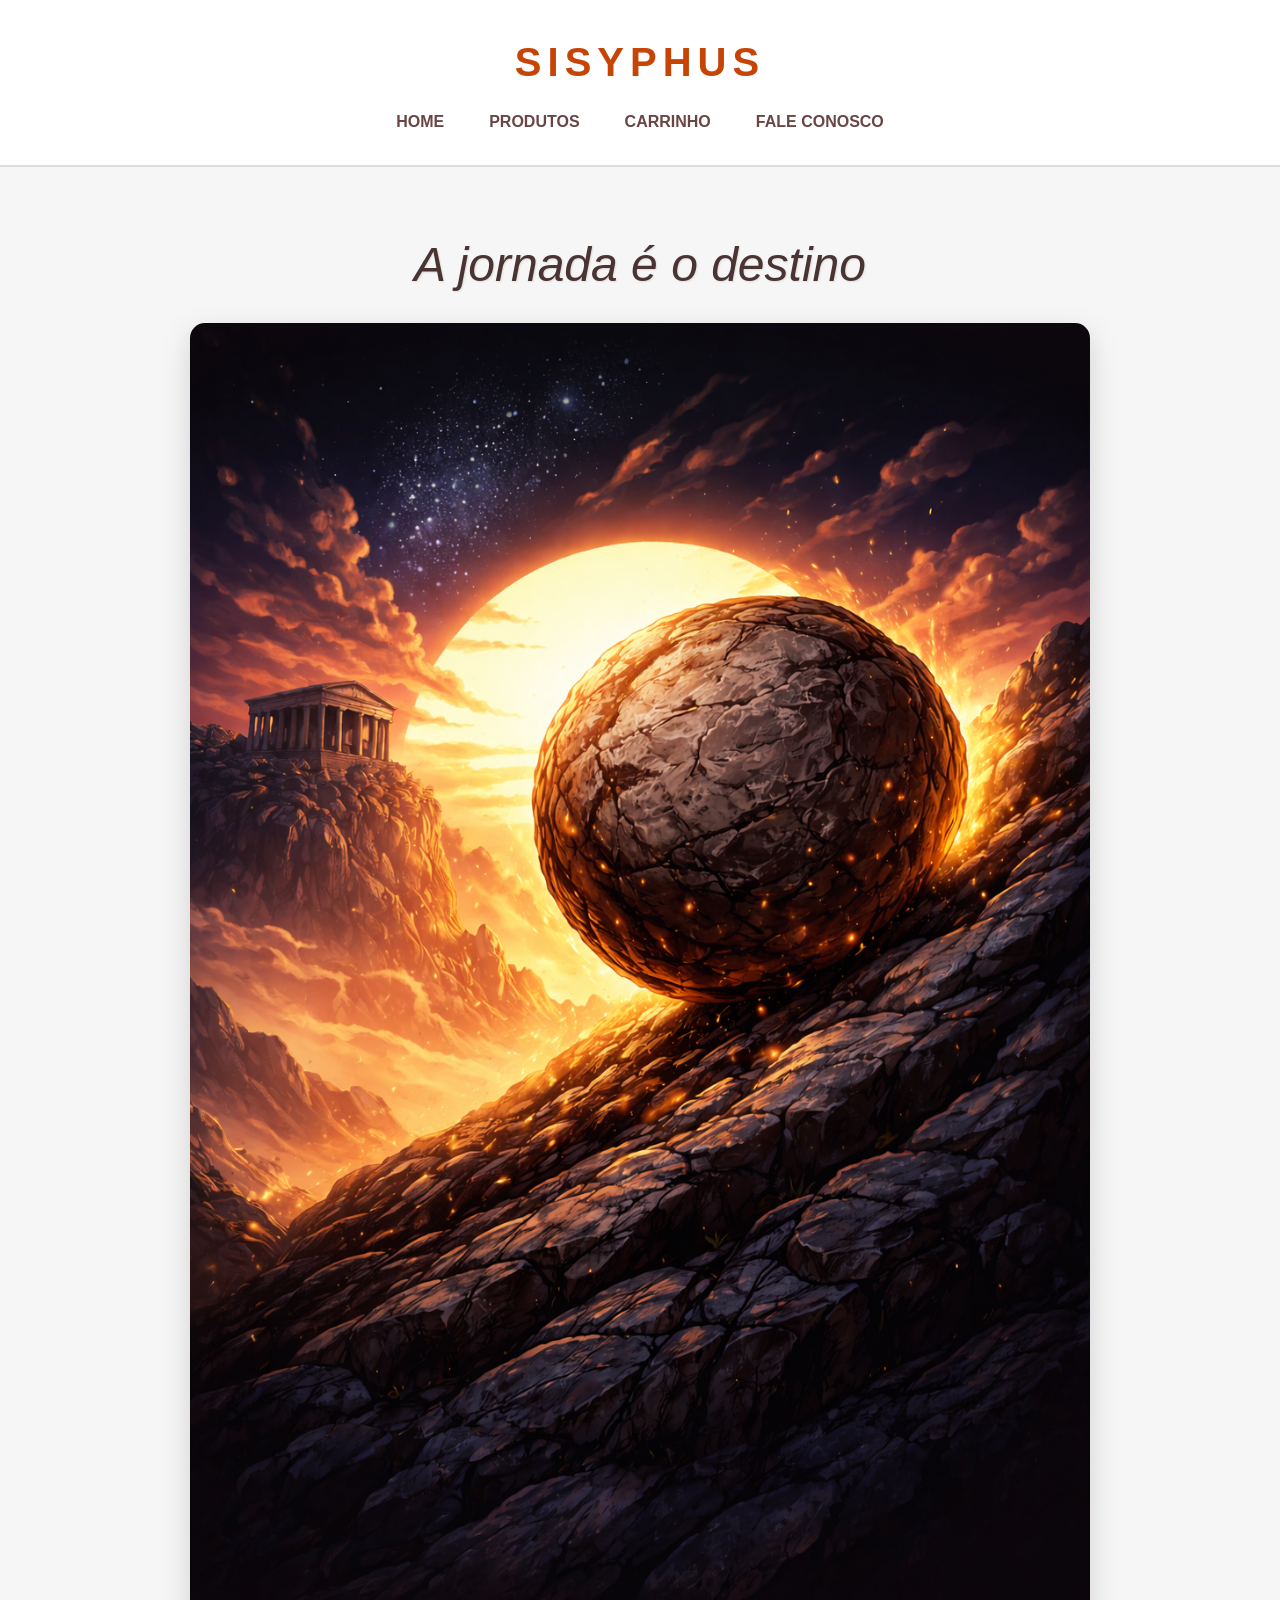
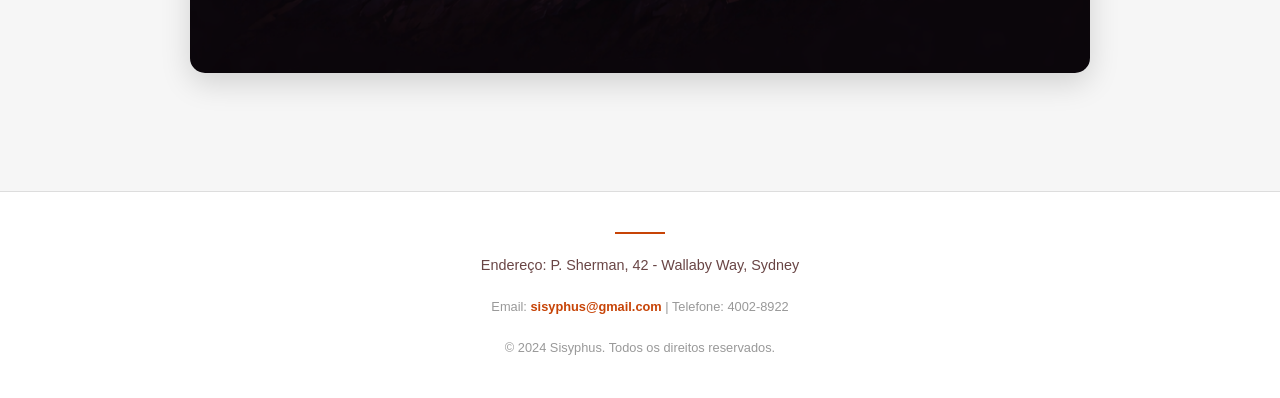
<file: Sisyphus-site/html/index.html>
<!DOCTYPE html>
<html lang="pt-BR">

<head>
    <meta charset="UTF-8">
    <meta name="viewport" content="width=device-width, initial-scale=1.0">
    <title>Sisyphus - A jornada é o destino</title>
    <link rel="stylesheet" href="imagens/css/index.css">
</head> 

<body>
    <header>
        <h1>Sisyphus</h1>
        <nav>
            <ul>
                <li><a href="noticia.html">Home</a></li>
                <li><a href="products.html">Produtos</a></li>
                <li><a href="cart.html">Carrinho</a></li>
                <li><a href="contact.html">Fale Conosco</a></li>
            </ul>
        </nav>
    </header>

    <main>
        <section class="banner-principal">
            <div class="produto-item">
                <h2>A jornada é o destino</h2>
                <img src="imagens/A rocha e o sol flamejante.png" alt="Sísifo empurrando a rocha sob um sol flamejante" >
            </div>
        </section>
    </main>

    <footer>
        <hr> <address>
            <p>Endereço: P. Sherman, 42 - Wallaby Way, Sydney</p>
            <p>Email: <a href="mailto:pipocaroll@gmail.com">sisyphus@gmail.com</a> | Telefone: 4002-8922</p>
        </address>
        <p>&copy; 2024 Sisyphus. Todos os direitos reservados.</p>
    </footer>

</body>
</html>
</file>
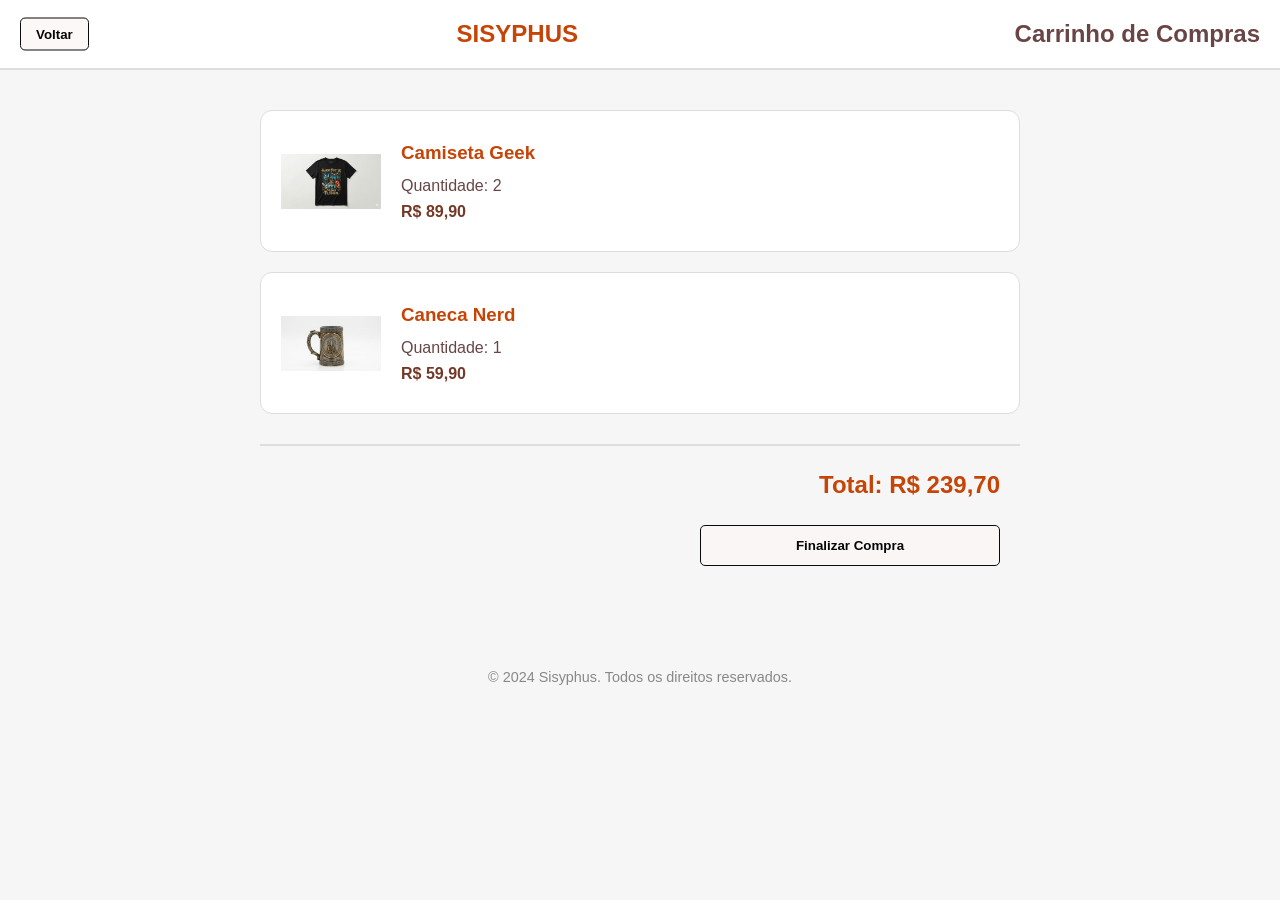
<file: Sisyphus-site/html/cart.html>
<!DOCTYPE html>
<html lang="pt-br">
<head>
    <meta charset="UTF-8">
    <title>Carrinho de Compras - Sisyphus</title>
    <link rel="stylesheet" href="imagens/css/cart.css">
</head>
<body>

    <header>
        <button onclick="history.back()">Voltar</button>
        <h1>Sisyphus</h1>
        <h2>Carrinho de Compras</h2>
    </header>

    <main class="container-carrinho">
        <div class="carrinho-item">
            <img src="imagens/blusa harry potter.png" alt="Camiseta Harry Potter">
            <div class="detalhes-item">
                <h3>Camiseta Geek</h3>
                <p>Quantidade: 2</p>
                <p class="preco">R$ 89,90</p>
            </div>
        </div>

        <div class="carrinho-item">
            <img src="imagens/caneca do senhor dos aneis.png" alt="Caneca Senhor dos Anéis">
            <div class="detalhes-item">
                <h3>Caneca Nerd</h3>
                <p>Quantidade: 1</p>
                <p class="preco">R$ 59,90</p>
            </div>
        </div>

        <div class="carrinho-resumo">
            <h2>Total: R$ 239,70</h2>
            <button class="btn-finalizar">Finalizar Compra</button>
        </div>
    </main>

    <footer>
        <p>&copy; 2024 Sisyphus. Todos os direitos reservados.</p>
    </footer>

</body>
</html>
</file>
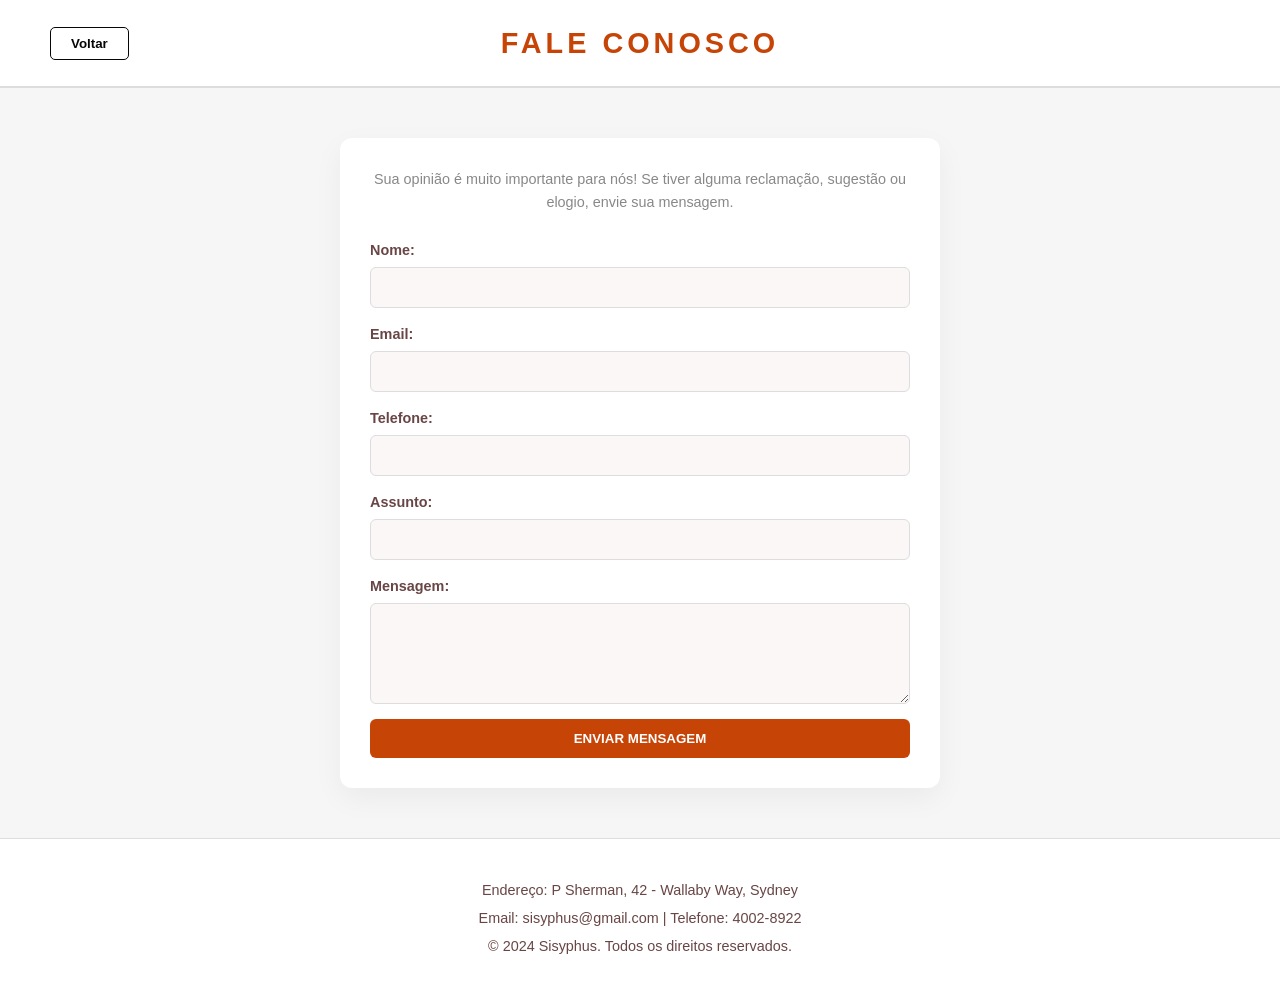
<file: Sisyphus-site/html/contact.html>
<!DOCTYPE html>
<html lang="pt-BR">

<head>
    <meta charset="UTF-8">
    <meta name="viewport" content="width=device-width, initial-scale=1.0">
    <meta name="description" content="Loja Sisyphus o maior acervo dos itens mais lendários do universo.">
    <title>Sisyphus Contact</title>
    <link rel="stylesheet" href="imagens/css/contact.css">
</head>

<body>
    
       <header>
    <button class="btn-voltar" onclick="history.back()">Voltar</button>
    <h1>Fale Conosco</h1>
    <div style="width: 80px;"></div> 
</header>
   

    <main>
        <div class="form-container">
            <p>Sua opinião é muito importante para nós! Se tiver alguma reclamação, sugestão ou elogio, envie sua mensagem.</p>

            <form action="submit_contact_form.php" method="post">
                <div class="campo-grupo">
                    <label for="name">Nome:</label>
                    <input type="text" id="name" name="name" required>
                </div>

                <div class="campo-grupo">
                    <label for="email">Email:</label>
                    <input type="email" id="email" name="email" required>
                </div>

                <div class="campo-grupo">
                    <label for="telefone">Telefone:</label>
                    <input type="tel" id="telefone" name="telefone" required>
                </div>

                <div class="campo-grupo">
                    <label for="assunto">Assunto:</label>
                    <input type="text" id="assunto" name="assunto">
                </div>

                <div class="campo-grupo">
                    <label for="message">Mensagem:</label>
                    <textarea id="message" name="message" rows="5" required></textarea>
                </div>

                <button type="submit">Enviar Mensagem</button>
            </form>
        </div>
    </main>

    <footer>
        <p>Endereço: P Sherman, 42 - Wallaby Way, Sydney</p>
        <p>Email: sisyphus@gmail.com | Telefone: 4002-8922</p>
        <p>&copy; 2024 Sisyphus. Todos os direitos reservados.</p>
    </footer>

</body>
</html>
</file>
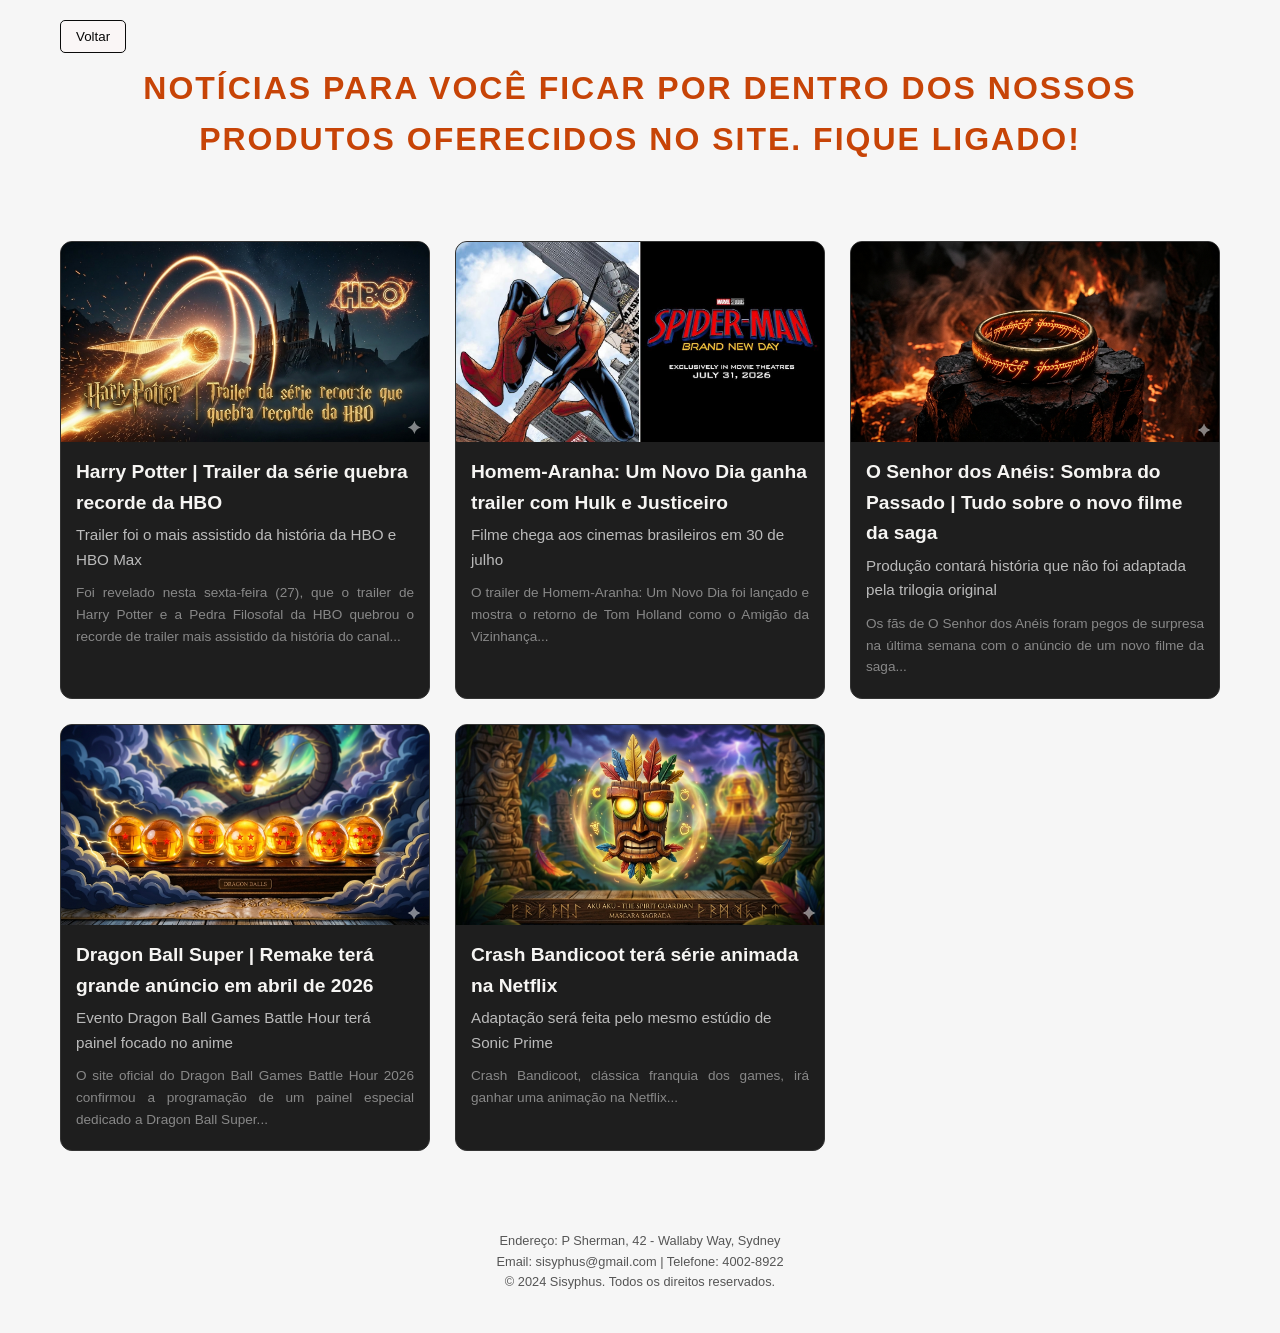
<file: Sisyphus-site/html/noticia.html>
<!DOCTYPE html>
<html lang="pt-BR">

<head>
    <meta charset="UTF-8">
    <meta name="viewport" content="width=device-width, initial-scale=1.0">
    <meta name="description" content="Loja Sisyphus o maior acervo dos itens mais lendários do universo. Não role até o fim para voltar ao início!">
    <title>Sisyphus</title>
    <link rel="stylesheet" href="imagens/css/noticia.css">
</head>

<body>
    <header>
        </header>

    <main>
        <section class="destaques-produtos">
            <button onclick="history.go(-1)">Voltar</button>
            <br>
          
            <h1> Notícias para você ficar por dentro dos nossos produtos oferecidos no site. Fique Ligado!</h1>
            
            <br>
            <div class="noticias">
                <div class="noticia-item">
                    <a href="https://www.omelete.com.br/series-tv/harry-potter-trailer-da-serie-quebra-recorde-hbo"target="_blank" rel="noopener noreferrer">
                        <img src="imagens/Harry-Poter-Noticia.png" width="1250" alt="Notícia Harry Potter">
                    </a>
                    <h2>Harry Potter | Trailer da série quebra recorde da HBO</h2>
                    <h3>Trailer foi o mais assistido da história da HBO e HBO Max</h3>
                    <p>Foi revelado nesta sexta-feira (27), que o trailer de Harry Potter e a Pedra Filosofal da HBO quebrou o recorde de trailer mais assistido da história do canal...</p>
                </div>

                <div class="noticia-item">
                    <a href="https://www.omelete.com.br/filmes/homem-aranha-um-novo-dia-trailer-oficial"target="_blank" rel="noopener noreferrer">
                        <img src="imagens/Homem-Aranha-Noticia.jpeg" width="1250"  alt="Notícia Homem-Aranha">
                    </a>
                    <h2>Homem-Aranha: Um Novo Dia ganha trailer com Hulk e Justiceiro</h2>
                    <h3>Filme chega aos cinemas brasileiros em 30 de julho</h3>
                    <p>O trailer de Homem-Aranha: Um Novo Dia foi lançado e mostra o retorno de Tom Holland como o Amigão da Vizinhança...</p>
                </div>
                <div class="noticia-item">
                    <a href="https://www.omelete.com.br/filmes/o-senhor-dos-aneis-novo-filme-sombras-do-passado-tudo-sobre"target="_blank" rel="noopener noreferrer">
                        <img src="imagens/anel-destaque.png" width="1250" alt="Notícia Anel de Sauron">
                    </a>
                    <h2>O Senhor dos Anéis: Sombra do Passado | Tudo sobre o novo filme da saga</h2>
                    <h3>Produção contará história que não foi adaptada pela trilogia original</h3>
                    <p>Os fãs de O Senhor dos Anéis foram pegos de surpresa na última semana com o anúncio de um novo filme da saga...</p>
                    
                </div>
                <div class="noticia-item">
                    <a href="https://www.omelete.com.br/mangas-animes/dragon-ball-super-remake-tera-anuncio-em-abril"target="_blank" rel="noopener noreferrer">
                        <img src="imagens/esferas-destaque.png" width="1250" alt="Notícia Dragão Ball Z">
                    </a>
                    <h2>Dragon Ball Super | Remake terá grande anúncio em abril de 2026</h2>
                    <h3>Evento Dragon Ball Games Battle Hour terá painel focado no anime</h3>
                    <p>O site oficial do Dragon Ball Games Battle Hour 2026 confirmou a programação de um painel especial dedicado a Dragon Ball Super...</p>
                    
                </div>

                <div class="noticia-item">
                    <a href="https://www.omelete.com.br/games/crash-bandicoot-serie-animada-netflix"target="_blank" rel="noopener noreferrer">
                        <img src="imagens/akuaku-destaques.png"  width="1250" alt="Notícia Aku Aku">
                    </a>
                    <h2>Crash Bandicoot terá série animada na Netflix</h2>
                    <h3>Adaptação será feita pelo mesmo estúdio de Sonic Prime</h3>
                    <p>Crash Bandicoot, clássica franquia dos games, irá ganhar uma animação na Netflix...</p>
                    
                </div>
                
            </div>

        </section>
    </main>

    <footer>
        <p>Endereço: P Sherman, 42 - Wallaby Way, Sydney</p>
        <p>Email: sisyphus@gmail.com | Telefone: 4002-8922</p>
        <p>&copy; 2024 Sisyphus. Todos os direitos reservados.</p>
        </footer>
        

</body>
</html>
</file>
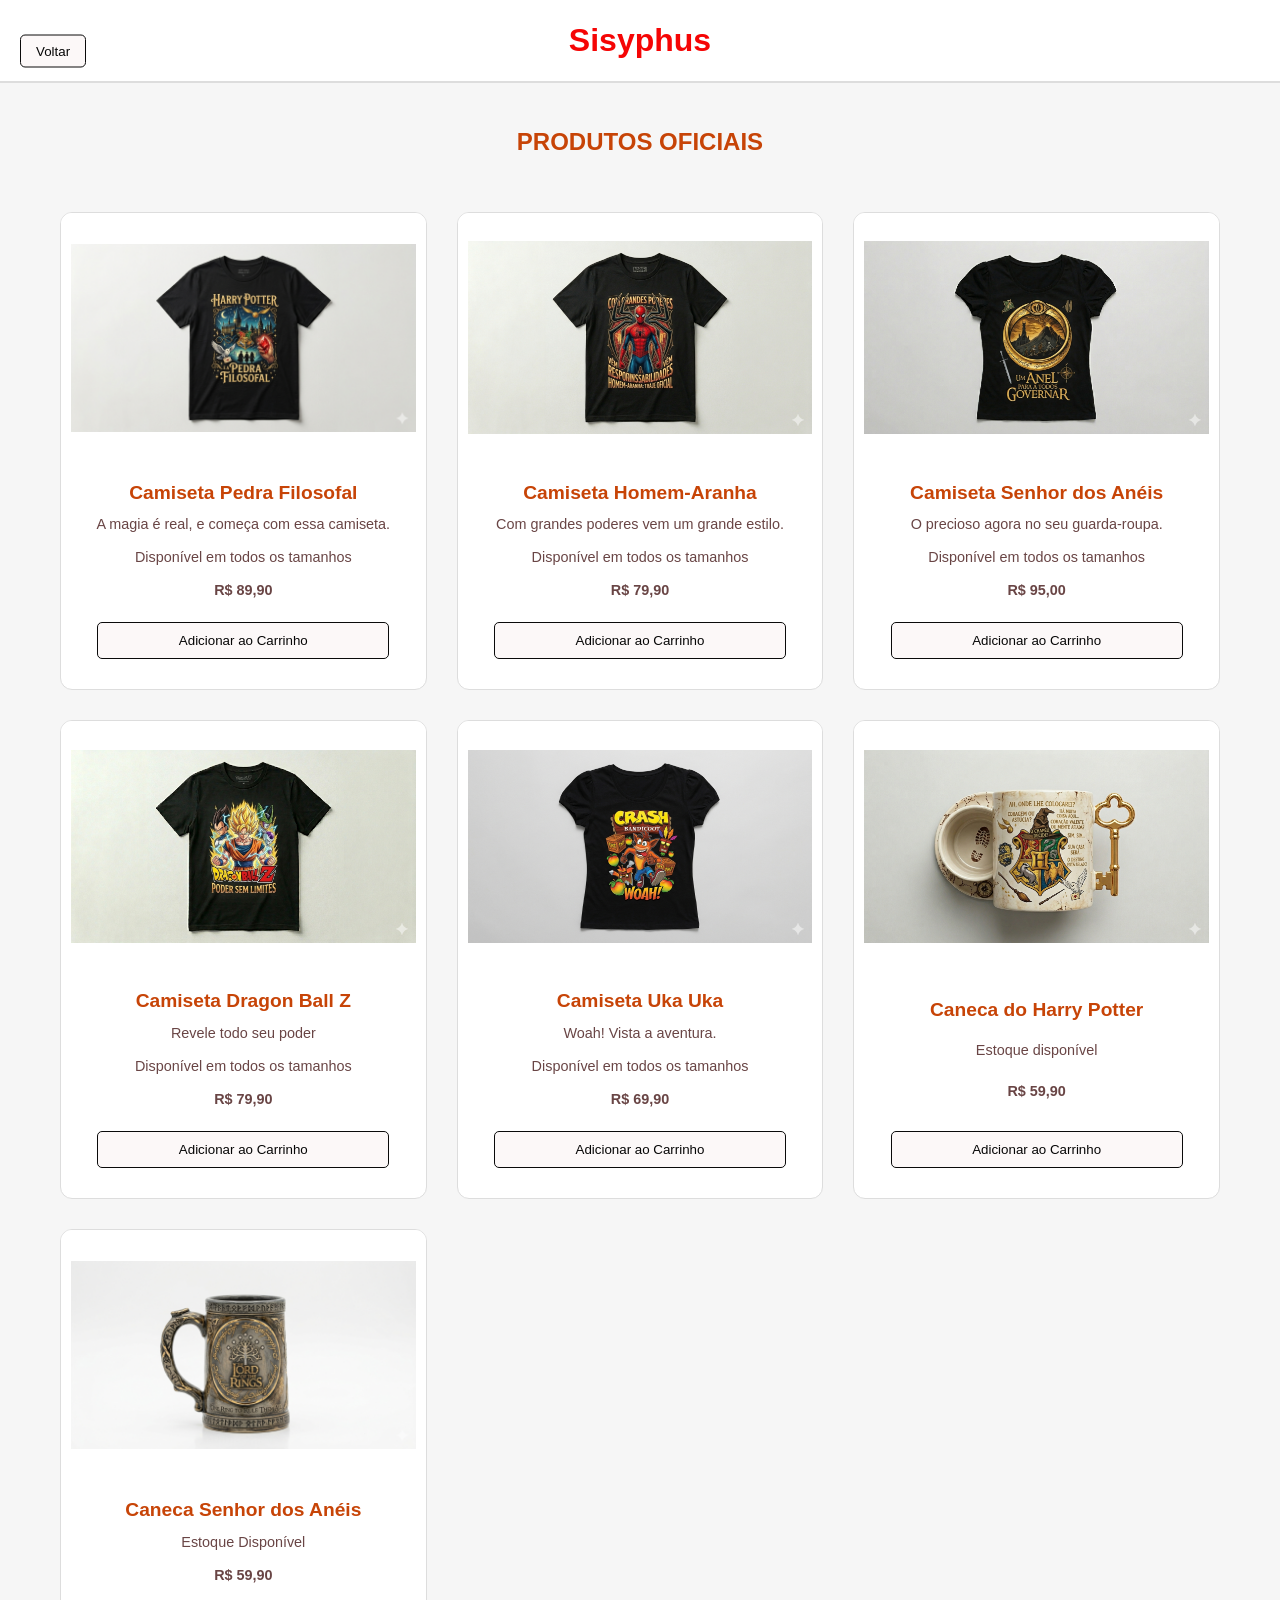
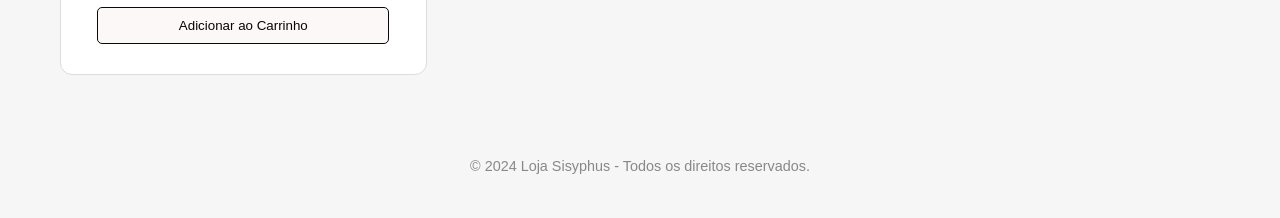
<file: Sisyphus-site/html/products.html>
<!DOCTYPE html>
<html lang="pt-BR">

<head>
    <meta charset="UTF-8">
    <meta name="viewport" content="width=device-width, initial-scale=1.0">
    <meta name="description" content="Loja Sisyphus o maior acervo dos itens mais lendários do universo.">
    <title>Sisyphus Products</title>
    <link rel="stylesheet" href="imagens/css/products.css">
</head>

<body>
    <header>
        <button onclick="history.back()">Voltar</button>
        <h1>Sisyphus</h1>
        <nav>
            
        </nav>
    </header>
     
    <main>
       
        <section class="vitrine-produtos">
            
            <h2>Produtos Oficiais</h2>

            <div class="produto-item">
                <img src="imagens/blusa harry potter.png" width="800" alt="Camisa Harry Potter">
                <h3>Camiseta Pedra Filosofal</h3>
                <p>A magia é real, e começa com essa camiseta.</p>
                <p>Disponível em todos os tamanhos</p>
                <p><strong>R$ 89,90</strong></p>
                <button>Adicionar ao Carrinho</button>
            </div>

            <div class="produto-item">
                <img src="imagens/blusa homem-aranha.png" width="800"   alt="Camisa Homem-Aranha">
                <h3>Camiseta Homem-Aranha</h3>
                <p>Com grandes poderes vem um grande estilo.</p>
                <p>Disponível em todos os tamanhos</p>
                <p><strong>R$ 79,90</strong></p>
                <button>Adicionar ao Carrinho</button>
            </div>

            <div class="produto-item">
                <img src="imagens/blusa senhor dos aneis.png"  width="800" alt="Camisa Sauron">
                <h3>Camiseta Senhor dos Anéis</h3>
                <p>O precioso agora no seu guarda-roupa.</p>
                  <p>Disponível em todos os tamanhos</p>
                <p><strong>R$ 95,00</strong></p>
                <button>Adicionar ao Carrinho</button>
            </div>

             <div class="produto-item">
                <img src="imagens/blusa dragon ball z.png"  width="800" alt="Camisa Dragon Ball Z">
                <h3>Camiseta Dragon Ball Z</h3>
                <p>Revele todo seu poder </p>
                <p>Disponível em todos os tamanhos</p>
                <p><strong>R$ 79,90</strong></p>
                <button>Adicionar ao Carrinho</button>
            </div>

             <div class="produto-item">
                <img src="imagens/blusa UKA UKA.png" width="800" alt="Camisa Crash Bandicoot">
                <h3>Camiseta Uka Uka</h3>
                <p>Woah! Vista a aventura.</p>
                <p>Disponível em todos os tamanhos</p>
                <p><strong>R$ 69,90</strong></p>
                <button>Adicionar ao Carrinho</button>
            </div>

            <div class="produto-item">
                <img src="imagens/caneca harry potter.png" width="800" alt="Caneca do Harry Potter">
                <h3>Caneca do Harry Potter</h3>
                <p>Estoque disponível</p>
                <p><strong>R$ 59,90</strong></p>
                <button>Adicionar ao Carrinho</button>
            </div>

            <div class="produto-item">
                <img src="imagens/caneca do senhor dos aneis.png" width="800" alt="Caneca Senhor dos Aneis">
                <h3>Caneca Senhor dos Anéis</h3>
                <p>Estoque Disponível</p>
                <p><strong>R$ 59,90</strong></p>
                <button>Adicionar ao Carrinho</button>
            </div>

        </section>
    </main>

    <footer>
        <p>&copy; 2024 Loja Sisyphus - Todos os direitos reservados.</p>
    </footer>

</body>
</html>
</file>
<file: Sisyphus-site/html/imagens/css/index.css>
/* Configurações Gerais */
* {
    margin: 0;
    padding: 0;
    box-sizing: border-box;
    font-family: 'Segoe UI', Tahoma, Geneva, Verdana, sans-serif;
}

body {
    background-color: #f6f6f6;
    color: #694545;
    line-height: 1.6;
}


header {
    background-color: #ffffff;
    padding: 30px 50px;
    border-bottom: 2px solid #ddd;
    display: flex;
    flex-direction: column; 
    align-items: center; 
    gap: 15px;
}

header h1 {
    font-size: 2.5rem;
    color: #c74407;
    text-transform: uppercase;
    letter-spacing: 6px;
    text-align: center;
}

nav ul {
    list-style: none;
    display: flex;
    gap: 25px; 
}

nav ul li a {
    text-decoration: none;
    color: #694545; 
    font-weight: 600;
    font-size: 1rem;
    text-transform: uppercase;
    transition: 0.3s ease;
    padding: 5px 10px;
    border-radius: 4px;
}

nav ul li a:hover {
    color: #c74407; 
    background-color: #fcf7f7; 
}


.banner-principal {
    display: flex;
    justify-content: center;
    align-items: center;
    padding: 60px 20px;
    text-align: center;
    min-height: 70vh; 
}

.produto-item h2 {
    font-size: 3rem;
    margin-bottom: 20px;
    color: #4a3333;
    font-style: italic;
    font-weight: 300;
    text-shadow: 1px 1px 2px rgba(0,0,0,0.1);
}

.produto-item img {
    max-width: 900px; 
    width: 100%;     
    height: auto;
    border-radius: 15px; 
    box-shadow: 0 10px 30px rgba(0,0,0,0.15); 
    transition: transform 0.5s ease;
}

.produto-item img:hover {
    transform: scale(1.02); 
}


footer {
    background-color: #ffffff;
    color: #694545;
    padding: 40px 20px;
    text-align: center;
    border-top: 1px solid #ddd;
    margin-top: 50px;
}

footer hr {
    width: 50px;
    margin: 0 auto 20px;
    border: 0;
    border-top: 2px solid #c74407;
}

footer address {
    font-style: normal;
    margin-bottom: 15px;
}

footer address p {
    margin: 5px 0;
    font-size: 0.9rem;
}

footer a {
    color: #c74407;
    text-decoration: none;
    font-weight: bold;
}

footer p:last-child {
    font-size: 0.8rem;
    color: #999;
    margin-top: 20px;
}


@media (max-width: 600px) {
    nav ul {
        flex-direction: column; 
        gap: 10px;
        text-align: center;
    }
    
    .produto-item h2 {
        font-size: 2rem;
    }
}
</file>
<file: Sisyphus-site/html/imagens/css/cart.css>
/* Carrinho de Compras */
* {
    margin: 0;
    padding: 0;
    box-sizing: border-box;
    font-family: 'Segoe UI', Tahoma, Geneva, Verdana, sans-serif;
}

body {
    background-color: #f6f6f6;
    color: #694545;
    line-height: 1.6;
}

header {
    display: flex;
    align-items: center;
    padding: 15px 20px;
    background-color: #ffffff;
    border-bottom: 2px solid #ddd;
    position: relative; 
}

header h1 {
    flex-grow: 1;
    text-align: center;
    margin: 0;
    font-size: 1.5rem;
    color: #c74407;
    text-transform: uppercase;
}

header button {
    position: absolute; 
    left: 20px;         
    top: 50%;           
    transform: translateY(-50%); 
    width: auto !important; 
    padding: 8px 15px;
    margin: 0;
}


.container-carrinho {
    max-width: 800px;
    margin: 40px auto;
    padding: 0 20px;
}

.carrinho-item {
    background-color: #ffffff;
    border-radius: 12px;
    border: 1px solid #ddd;
    display: flex; 
    align-items: center;
    padding: 20px;
    margin-bottom: 20px;
    transition: transform 0.3s ease;
}

.carrinho-item:hover {
    transform: translateX(10px);
    border-color: #733926;
    box-shadow: 0 5px 15px rgba(0,0,0,0.05);
}

.carrinho-item img {
    width: 100px;
    height: 100px;
    object-fit: contain;
    margin-right: 20px;
}

.detalhes-item h3 {
    color: #c74407;
    margin-bottom: 5px;
}

.preco {
    font-weight: bold;
    color: #733926;
}


.carrinho-resumo {
    text-align: right;
    margin-top: 30px;
    padding: 20px;
    border-top: 2px solid #ddd;
}

.carrinho-resumo h2 {
    color: #c74407;
    margin-bottom: 20px;
}


button {
    background-color: #fcf7f7d6;
    color: #060606;
    border: 1px solid #0a0a0a;
    padding: 12px 20px;
    cursor: pointer;
    border-radius: 5px;
    transition: 0.3s;
    font-weight: bold;
}

button:hover {
    background-color: #755a4d;
    color: #ffffff; 
    border-color: #1d1d1b;
}

.btn-finalizar {
    width: 100%;
    max-width: 300px;
    margin-left: auto;
    margin-right: 0;
}

footer {
    text-align: center;
    padding: 40px;
    color: #888;
    font-size: 0.9rem;
}
</file>
<file: Sisyphus-site/html/imagens/css/contact.css>
/*CSS-Fala que eu te escuto*/

* {
    margin: 0;
    padding: 0;
    box-sizing: border-box;
    font-family: 'Segoe UI', Tahoma, Geneva, Verdana, sans-serif;
}

body {
    background-color: #f6f6f6;
    color: #694545;
    line-height: 1.6;
}


header {
    background-color: #ffffff;
    padding: 20px 50px;
    border-bottom: 2px solid #ddd;
    
    
    display: grid;
    grid-template-columns: 1fr auto 1fr; 
    align-items: center;
}

header h1 {
    font-size: 1.8rem;
    color: #c74407;
    text-transform: uppercase;
    letter-spacing: 4px;
    text-align: center;
}


.btn-voltar {
    justify-self: start; 
    background-color: transparent;
    border: 1px solid #060606;
    color: #060606;
    padding: 8px 20px;
    border-radius: 5px;
    cursor: pointer;
    font-weight: bold;
    transition: 0.3s;
}

.btn-voltar:hover {
    background-color: #755A4D;
    color: white;
}


.form-container {
    max-width: 600px;
    margin: 50px auto;
    background-color: #ffffff;
    border-radius: 12px;
    padding: 30px;
    box-shadow: 0 10px 30px rgba(0,0,0,0.05);
}

.form-container h2 {
    color: #c74407;
    text-align: center;
    margin-bottom: 10px;
}

.form-container p {
    text-align: center;
    margin-bottom: 25px;
    font-size: 0.9rem;
    color: #888;
}

.campo-grupo {
    margin-bottom: 15px;
    display: flex;
    flex-direction: column;
}

.campo-grupo label {
    font-weight: bold;
    margin-bottom: 5px;
    font-size: 0.9rem;
}

input, textarea {
    padding: 12px;
    border: 1px solid #ddd;
    border-radius: 6px;
    background-color: #fcf7f7;
    font-family: inherit;
}

input:focus, textarea:focus {
    outline: none;
    border-color: #c74407;
}


button[type="submit"] {
    width: 100%;
    padding: 12px;
    background-color: #c74407;
    color: white;
    border: none;
    border-radius: 6px;
    font-weight: bold;
    text-transform: uppercase;
    cursor: pointer;
    transition: 0.3s;
}

button[type="submit"]:hover {
    background-color: #a33806;
}


footer {
    background-color: #ffffff;
    padding: 40px 20px;
    text-align: center;
    border-top: 1px solid #ddd;
    margin-top: 50px;
}

footer p {
    font-size: 0.9rem;
    margin-bottom: 5px;
}
</file>
<file: Sisyphus-site/html/imagens/css/noticia.css>
/* Página de Notícias */
* {
    margin: 0;
    padding: 0;
    box-sizing: border-box;
    font-family: 'Segoe UI', Tahoma, Geneva, Verdana, sans-serif;
}

body {
    background-color: #f6f6f6;
    color: #694545;
    line-height: 1.6;
}

main {
    max-width: 1200px;
    margin: 0 auto;
    padding: 20px;
}


h1 {
    text-align: center;
    font-size: 2rem;
    color: #c74407; 
    margin-bottom: 30px;
    text-transform: uppercase;
    letter-spacing: 2px;
}


button {
    background-color: #fcf7f7d6;
    color: rgb(6, 6, 6);
    border: 1px solid #0a0a0a;
    padding: 8px 15px;
    cursor: pointer;
    border-radius: 5px;
    transition: 0.3s;
    margin-bottom: 10px;
    
}

button:hover {
    background-color: #755a4d;
    color: #000;
    border-color: #1d1d1b;
}


.noticias {
    display: grid;
    grid-template-columns: repeat(auto-fit, minmax(300px, 1fr));
    gap: 25px;
    padding: 20px 0;
}


.noticia-item {
    background-color: #1e1e1e;
    border-radius: 12px;
    overflow: hidden;
    transition: transform 0.3s ease, box-shadow 0.3s ease;
    border: 1px solid #333;
}

.noticia-item:hover {
    transform: translateY(-10px);
    box-shadow: 0 10px 20px rgba(0, 0, 0, 0.5);
    border-color: #733926;
}


.noticia-item img {
    width: 100%;
    height: 200px; 
    object-fit: cover; 
    display: block;
}


.noticia-item h2 {
    font-size: 1.2rem;
    padding: 15px 15px 5px;
    color: #f6f5f3;
}

.noticia-item h3 {
    font-size: 0.95rem;
    padding: 0 15px 10px;
    color: #bbb;
    font-weight: 400;
}

.noticia-item p {
    font-size: 0.85rem;
    padding: 0 15px 20px;
    color: #888;
    text-align: justify;
}


footer {
    text-align: center;
    padding: 40px;
    color: #555;
    font-size: 0.8rem;
}


@media (max-width: 600px) {
    h1 {
        font-size: 1.5rem;
    }
    
    .noticia-item img {
        height: auto;
    }
}
</file>
<file: Sisyphus-site/html/imagens/css/products.css>
/*Página de Produtos*/
* {
    margin: 0;
    padding: 0;
    box-sizing: border-box;
    font-family: 'Segoe UI', Tahoma, Geneva, Verdana, sans-serif;
}

body {
    background-color: #f6f6f6; 
    color: #f50505; 
    line-height: 1.6;
}


header {
    display: flex;
    align-items: center;
    padding: 15px 20px;
    background-color: #ffffff;
    border-bottom: 2px solid #ddd;
    position: relative; 
}


header button[onclick*="history"] {
    position: absolute; 
    left: 20px;         
    top: 50%;           
    transform: translateY(-50%); 
    margin-bottom: 0;   
    width: auto;        
    padding: 8px 15px;
}


header h1 {
    flex-grow: 1;
    text-align: center;
    margin: 0; 
}


.vitrine-produtos {
    max-width: 1200px;
    margin: 40px auto;
    display: grid;
    grid-template-columns: repeat(auto-fit, minmax(280px, 1fr));
    gap: 30px;
    padding: 0 20px;
}

.vitrine-produtos h2 {
    grid-column: 1 / -1; 
    text-align: center;
    color: #c74407;
    text-transform: uppercase;
    margin-bottom: 20px;
}


.produto-item {
    background-color: #ffffff; 
    border-radius: 12px;
    overflow: hidden;
    text-align: center;
    padding-bottom: 20px;
    transition: transform 0.3s ease, box-shadow 0.3s ease;
    border: 1px solid #ddd;
    display: flex;
    flex-direction: column;
    justify-content: space-between;
}

.produto-item:hover {
    transform: translateY(-10px);
    box-shadow: 0 10px 20px rgba(0, 0, 0, 0.1);
    border-color: #733926;
}


.produto-item img {
    width: 100%;
    height: 250px;
    object-fit: contain; 
    background-color: #fff;
    padding: 10px;
}

.produto-item h3 {
    font-size: 1.2rem;
    color: #c74407;
    padding: 15px 10px 5px;
}

.produto-item p {
    padding: 0 15px 10px;
    color: #694545;
    font-size: 0.9rem;
}


button {
    background-color: #fcf7f7d6;
    color: #060606;
    border: 1px solid #0a0a0a;
    padding: 10px 20px;
    cursor: pointer;
    border-radius: 5px;
    transition: 0.3s;
    margin: 10px auto;
    display: block;
    width: 80%;
}

button:hover {
    background-color: #755a4d;
    color: #ffffff; 
    border-color: #1d1d1b;
}


footer {
    text-align: center;
    padding: 40px;
    color: #888;
    font-size: 0.9rem;
}
</file>
